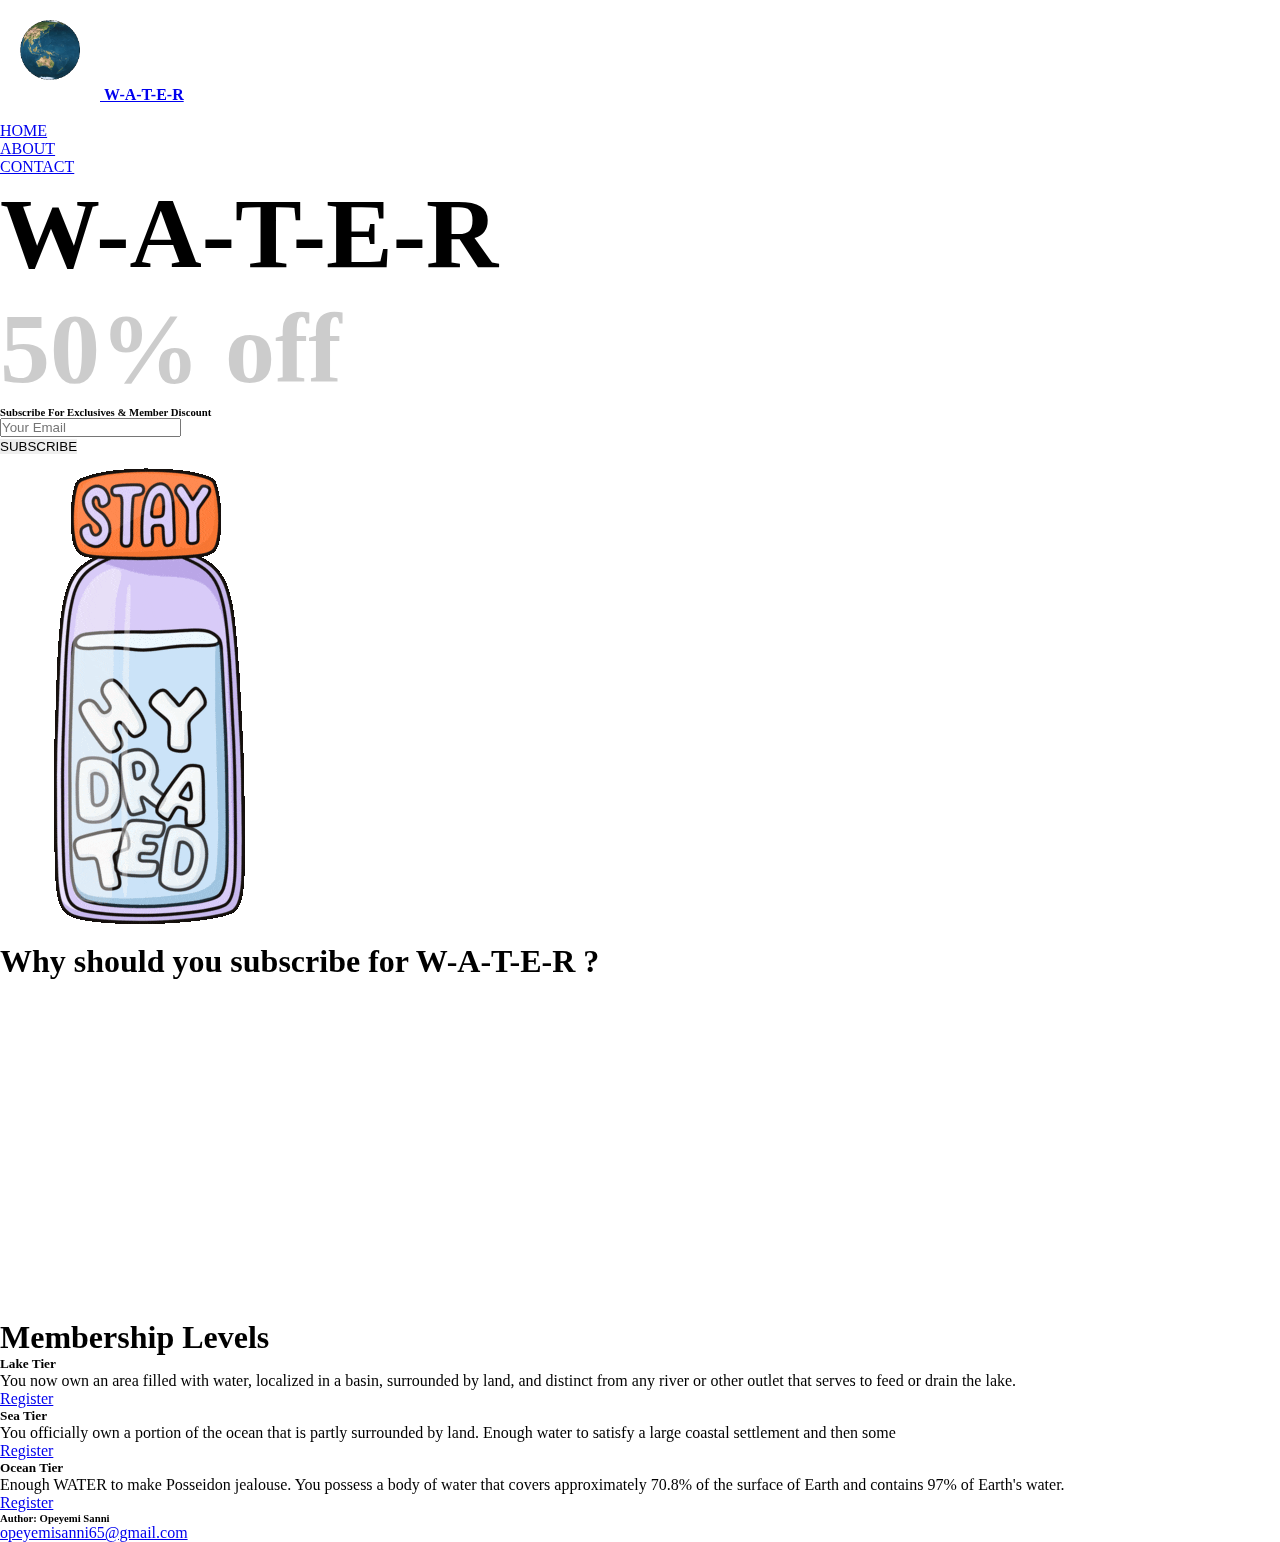
<file: index.html>
<!DOCTYPE html>
<html lang="en">
  <head>
    <meta charset="UTF-8" />
    <meta http-equiv="X-UA-Compatible" content="IE=edge" />
    <meta name="viewport" content="width=device-width, initial-scale=1.0" />
    <title>WATER</title>
    <link
      href="https://cdn.jsdelivr.net/npm/bootstrap@5.2.0-beta1/dist/css/bootstrap.min.css"
      rel="stylesheet"
      integrity="sha384-0evHe/X+R7YkIZDRvuzKMRqM+OrBnVFBL6DOitfPri4tjfHxaWutUpFmBp4vmVor"
      crossorigin="anonymous"
    />
    <link rel="stylesheet" type="text/css" href="css/styles.css" />
  </head>
  <body>

    <div class="cursor"></div>
    <!-- FIXED NAVIGATION -->

    <nav
      class="navbar navbar-expand-lg navbar-expand navbar-dark bg-primary fixed-top shadow-lg"
    >
      <div class="container-fluid">
        <div class="row container-fluid px-3 ">
          <div class="col-md-4 col-sm-2 pt-sm-4 pb-md-1">
            <a class="navbar-brand my-2 mx-5" href="index.html">
              <img src="img/earth.gif" alt="" id="logo" />
              <b>W-A-T-E-R</b>
            </a>
          </div>
          <div class="col-md-4 col-sm-4 mr-5 pr-5"></div>
          <div class="col-md-4 col-sm-4 pt-4 pt-lg-0 pt-sm-1 pt-md-4 pl-5 pb-sm-2 mb-sm-3 mt-md-4 mt-lg-5 mt-sm-5">
          <button
            class="navbar-toggler"
            type="button"
            data-toggle="collapse"
            data-bs-toggle="dropdown"
            data-target="#navbarNavDropdown"
            aria-controls="navbarNavDropdown"
            aria-expanded="false"
            aria-label="Toggle navigation"
          >
            <span class="navbar-toggler-icon"></span>
          </button>
          <div class="collapse navbar-collapse text-center" id="navbarNavDropdown">
            <div class="mr-auto"></div>

            <ul class="navbar-nav justify-content-end mx-5 pl-5">
              <li class="nav-item active">
                <a class="home nav-link text-bg-light" href="index.html"
                  >HOME 
                  <!-- <span class="sr-only">(current)</span> -->
                  </a>
              </li>
              <li class="nav-item">
                <a class="nav-link" href="about.html">ABOUT</a>
              </li>
              <li class="nav-item">
                <a class="nav-link" href="contact.html">CONTACT</a>
              </li>
              <!-- <li class="nav-item dropdown">
            <div class="dropdown">
              <a
                class="nav-link dropdown-toggle"
                href="#"
                id="navbarDropdownMenuLink"
                data-toggle="dropdown"
                aria-haspopup="true"
                aria-expanded="false"
              >
                Dropdown link
              </a>
              <div
                class="dropdown-content"
                aria-labelledby="navbarDropdownMenuLink"
              >
                <a class="dropdown-item" href="#">Action</a>
                <a class="dropdown-item" href="#">Another action</a>
                <a class="dropdown-item" href="#">Someting else here</a>
              </div>
            </div>
          </li> -->
            </ul>
          </div>
        </div>
        </div>
      </div>
    </nav>

    <!-- landing page and header section -->

    <header class="my-5 pt-5">
      <div class="container text-left mt-5 pt-5">
        <div class="row mt-5">
          <div class="col-md-7 col-sm-12 mt-5">
            <h1 class="water text-left pb-2"><b>W-A-T-E-R</b></h1>
            <h1 class="discount text-left text-primary"> <b> 50% off </b></h1>
            <h6 class="text-left pb-2">
              Subscribe For Exclusives & Member Discount
            </h6>
            <div class="input-group mb-3">
              <input
                type="text"
                class="form-control"
                placeholder="Your Email"
                aria-label="Recipient's username"
                aria-describedby="basic-addon2"
              />
              <div class="input-group-append px-5">
                <button class="btn btn-outline-primary" type="button">
                  SUBSCRIBE
                </button>
              </div>
            </div>
          </div>

          <div class="col-md-5 col-sm-12 h-25 text-center">
            <img
              src="img/stayhydrated.gif"
              alt=""
              class="pl-3 mb-4 mt-5"
              id="hydrate"
            />
          </div>
        </div>
      </div>
    </header>

    <main>
      <section class="section1 bg-primary pb-5">
        <div class="container text-center">
          <div class="row">
            <div class="colmd-6 pt-5">
              <div class="why">
                <h1 class="text-light pt-1 pb-5">
                  Why should you subscribe for W-A-T-E-R ?
                </h1>
              </div>
              <div class="embed-responsive embed-responsive-16by9">
                <iframe
                class="embed-responsive-item"
                width="100%"
                height="315"
                src="https://www.youtube.com/embed/C65iqOSCZOY"
                title="YouTube video player"
                frameborder="0"
                allow="accelerometer; autoplay; clipboard-write; encrypted-media; gyroscope; picture-in-picture"
                allowfullscreen
                ></iframe>
              </div>
            </div>
            <div class="colmd-6"></div>
          </div>
        </div>
      </section>

      <section class="section2 py-5 px-5">
        <h1 class="py-3 mb-5 text-center text-bg-primary rounded">Membership Levels</h1>
        <div class="row">
          <div class="col-sm-4">
            <div class="card">
              <div class="card-body">
                <h5 class="card-title">Lake Tier</h5>
                <p class="card-text"> You now own an area filled with water, localized in a basin, surrounded by land, and distinct from any river or other outlet that serves to feed or drain the lake.</p>
                <a href="#" class="btn btn-primary">Register</a>
              </div>
            </div>
          </div>
          <div class="col-sm-4">
            <div class="card bg-info">
              <div class="card-body">
                <h5 class="card-title">Sea Tier</h5>
                <p class="card-text"> You officially own a portion of the ocean that is partly surrounded by land. Enough water to satisfy a large coastal settlement and then some</p>
                <a href="#" class="btn btn-primary">Register</a>
              </div>
            </div>
          </div>
          <div class="col-sm-4">
            <div class="card bg-primary">
              <div class="card-body">
                <h5 class="card-title text-light">Ocean Tier</h5>
                <p class="card-text text-light">Enough WATER to make Posseidon jealouse. You possess a body of water that covers approximately 70.8% of the surface of Earth and contains 97% of Earth's water.</p>
                <a href="#" class="btn btn-light">Register</a>
              </div>
            </div>
          </div>
        </div>
      </section>
    </main>

    <footer class="bg-primary text-center py-4 pt-5 ">
      <h6 class="text-light"> Author: Opeyemi Sanni </h6>
      <p >
        <a class="text-light link-info" href="mailto:opeyemisanni65@gmail.com">opeyemisanni65@gmail.com</a>
      </p>
    </footer>



    <!-- gsap  -->
    <script src="https://cdnjs.cloudflare.com/ajax/libs/gsap/3.10.4/gsap.min.js"></script>
    
    <!-- bootstrap -->
    <script
      src="https://cdn.jsdelivr.net/npm/@popperjs/core@2.11.5/dist/umd/popper.min.js"
      integrity="sha384-Xe+8cL9oJa6tN/veChSP7q+mnSPaj5Bcu9mPX5F5xIGE0DVittaqT5lorf0EI7Vk"
      crossorigin="anonymous"
    ></script>
    <script
      src="https://cdn.jsdelivr.net/npm/bootstrap@5.2.0-beta1/dist/js/bootstrap.min.js"
      integrity="sha384-kjU+l4N0Yf4ZOJErLsIcvOU2qSb74wXpOhqTvwVx3OElZRweTnQ6d31fXEoRD1Jy"
      crossorigin="anonymous"
      ></script>
      <script src="js/main.js"></script>
  </body>
</html>
</file>
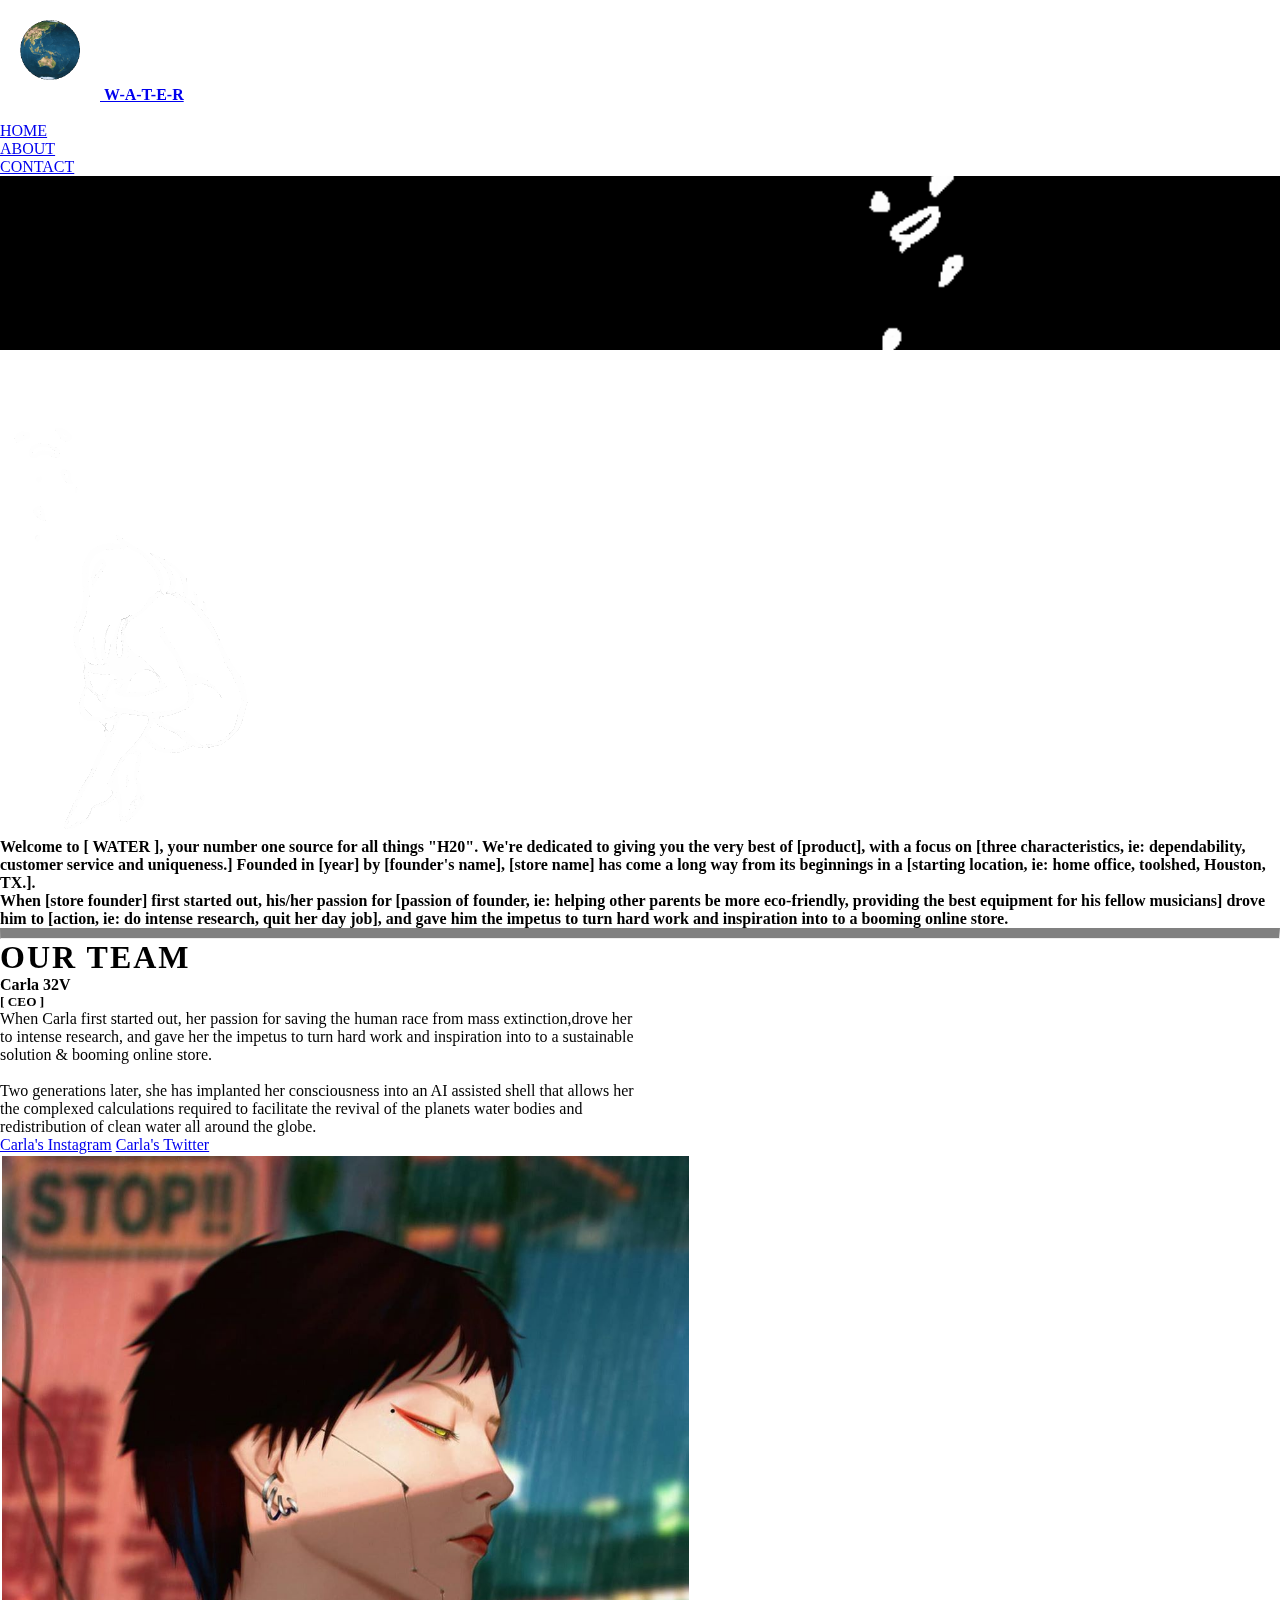
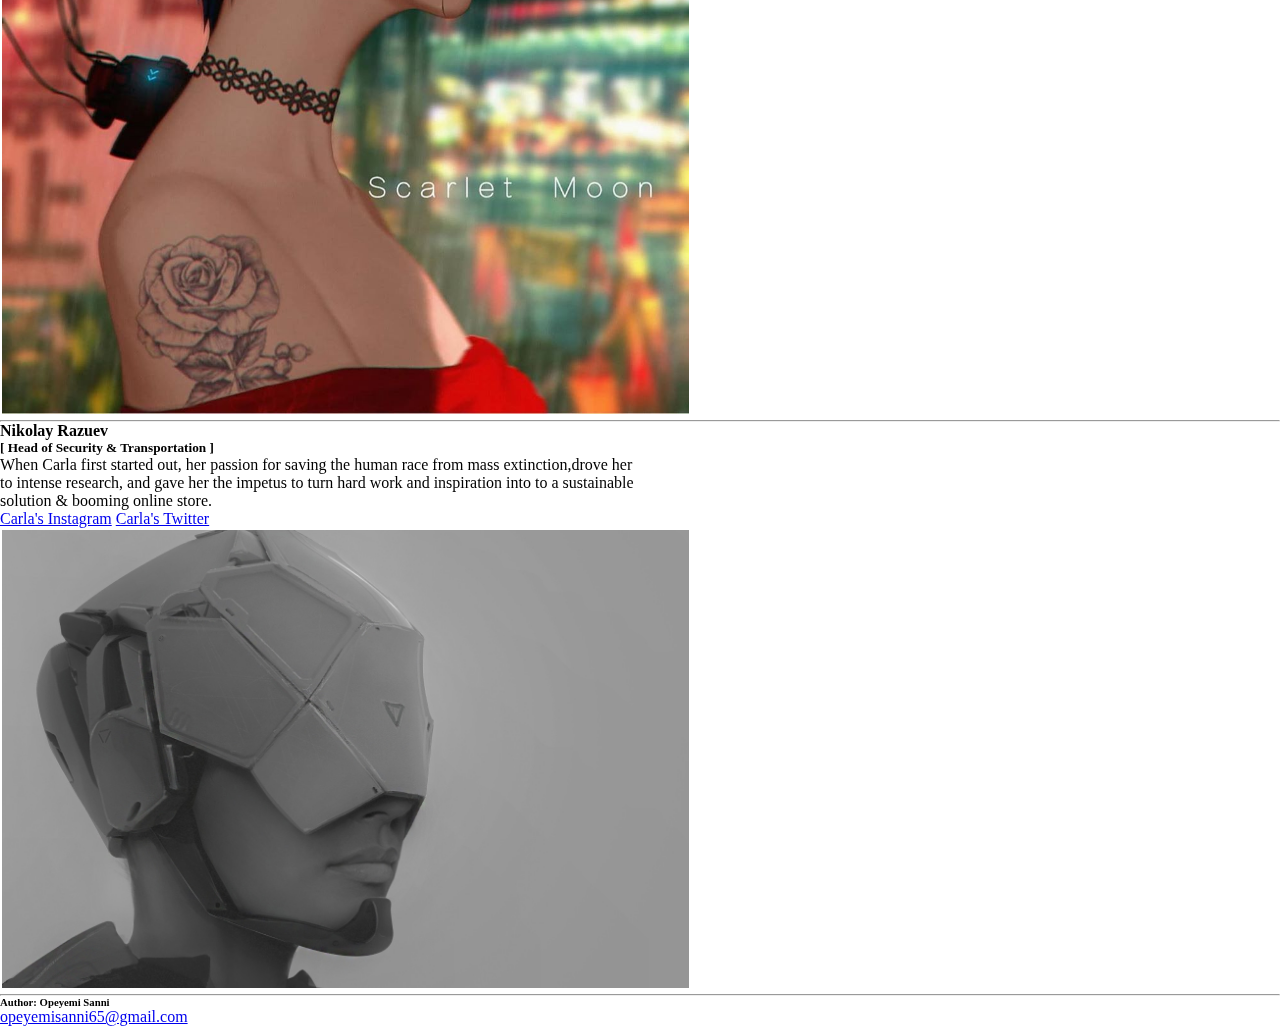
<file: about.html>
<!DOCTYPE html>
<html lang="en">

<head>
  <meta charset="UTF-8">
  <meta http-equiv="X-UA-Compatible" content="IE=edge">
  <meta name="viewport" content="width=device-width, initial-scale=1.0">
  <title>WATER-About Us</title>
  <link href="https://cdn.jsdelivr.net/npm/bootstrap@5.2.0-beta1/dist/css/bootstrap.min.css" rel="stylesheet"
    integrity="sha384-0evHe/X+R7YkIZDRvuzKMRqM+OrBnVFBL6DOitfPri4tjfHxaWutUpFmBp4vmVor" crossorigin="anonymous" />
  <link rel="stylesheet" type="text/css" href="css/styles.css" />
</head>

<body>
  <div class="cursor"></div>

  <nav class="navbar navbar-expand-lg navbar-expand navbar-dark bg-primary fixed-top shadow-lg">
    <div class="container-fluid">
      <div class="row container-fluid px-3 ">
        <div class="col-md-4 col-sm-2 pt-sm-4 pb-md-1">
          <a class="navbar-brand my-2 mx-5" href="index.html">
            <img src="img/earth.gif" alt="" id="logo" />
            <b>W-A-T-E-R</b>
          </a>
        </div>
        <div class="col-md-4 col-sm-4 mr-5 pr-5"></div>
        <div class="col-md-4 col-sm-4 pt-4 pt-lg-0 pt-sm-1 pt-md-4 pl-5 pb-sm-2 mb-sm-3 mt-md-4 mt-lg-5 mt-sm-5">
          <button class="navbar-toggler" type="button" data-toggle="collapse" data-bs-toggle="dropdown"
            data-target="#navbarNavDropdown" aria-controls="navbarNavDropdown" aria-expanded="false"
            aria-label="Toggle navigation">
            <span class="navbar-toggler-icon"></span>
          </button>
          <div class="collapse navbar-collapse text-center" id="navbarNavDropdown">
            <div class="mr-auto"></div>

            <ul class="navbar-nav justify-content-end mx-5 pl-5">
              <li class="nav-item active">
                <a class="nav-link" href="index.html">HOME
                  <!-- <span class="sr-only">(current)</span> -->
                </a>
              </li>
              <li class="nav-item">
                <a class="nav-link text-bg-light " href="about.html">ABOUT</a>
              </li>
              <li class="nav-item">
                <a class="nav-link" href="contact.html">CONTACT</a>
              </li>
              <!-- <li class="nav-item dropdown">
        <div class="dropdown">
          <a
            class="nav-link dropdown-toggle"
            href="#"
            id="navbarDropdownMenuLink"
            data-toggle="dropdown"
            aria-haspopup="true"
            aria-expanded="false"
          >
            Dropdown link
          </a>
          <div
            class="dropdown-content"
            aria-labelledby="navbarDropdownMenuLink"
          >
            <a class="dropdown-item" href="#">Action</a>
            <a class="dropdown-item" href="#">Another action</a>
            <a class="dropdown-item" href="#">Someting else here</a>
          </div>
        </div>
      </li> -->
            </ul>
          </div>
        </div>
      </div>
    </div>
  </nav>

  <header class=" about-header mt-5 pt-5">
    <div class="container text-left mt-5 pt-5">
      <div class="row mt-5">
        <div class="text-primary col-md-12 col-sm-12 mt-5">
          <h1 class="text-light text-center pb-5"><b>ABOUT</b></h1>
          <h1 class=" water text-lg-center pb-5"><b>[ WATER ]</b></h1>

          <h3 class="surface text-center pb-2">
            <b> WHAT LURKS BENEATH THE SURFACE? </b>
          </h3>
          <div class="input-group mb-5">

          </div>
        </div>
      </div>


    </div>
    </div>
  </header>

  <main>
    <section class="section1 bg-primary pb-5">
      <div class="container text-left">
        <div class="row pt-5">

          <div class="col-md-5 col-sm-12 h-25 mt-5 ">
                        <img src="img/underwaterbabe.gif" alt="" class=" mermaid pl-3 mb-5 pb-5" id="hydrate" />

          </div>

          <div class=" col-md-7 col-sm-12  text-left ">
            <h4 class="text-light text-left mt-5 pt-3 ">
              Welcome to [ WATER ], your number one source for all things "H20". We're dedicated to giving you the very best of [product], with a focus on [three characteristics, ie: dependability, customer service and uniqueness.]
Founded in [year] by [founder's name], [store name] has come a long way from its beginnings in a [starting location, ie: home office, toolshed, Houston, TX.].
            </h4>
            <h4 class="text-light text-left mt-5 pt-3 ">
              When [store founder] first started out, his/her passion for [passion of founder, ie: helping other parents be more eco-friendly, providing the best equipment for his fellow musicians] drove him to [action, ie: do intense research, quit her day job], and gave him the impetus to turn hard work and inspiration into to a booming online store. 
            </h4>
          </div>
          <div>
            <hr class="hr text-light mt-5">
            <h1 class="our-team text-center text-light pt-2 mt-2"> <b> OUR TEAM</b></h1>
          </div>
        </div>
      </div>
    </section>

    <!-- OUR TEAM -->
    <section class="team py-5 px-5">
      <div class="row">
        <div class="col-md-6 pb-4">
          <div class="card" style="width: 40rem;">
            <div class="card-body">
              <h4 class="card-title">Carla 32V</h4>
              <h5 class="card-subtitle mb-2 text-muted">[ CEO ]</h5>
              <p class="card-text">When Carla first started out, her passion for saving the human race from mass extinction,drove her to intense research, and gave her the impetus to turn hard work and inspiration into to a sustainable solution & booming online store. <br><br> Two generations later, she has implanted her consciousness into an AI assisted shell that allows her the complexed calculations required to facilitate the revival of the planets water bodies and redistribution of clean water all around the globe.</p>
              <a href="#" class="card-link">Carla's Instagram</a>
              <a href="#" class="card-link">Carla's Twitter</a>
            </div>
          </div>
        </div>
        <div class="col-md-6 text-center">
          <img src="img/rosetatcyborg.jpg" alt="" class="pl-3 mb-3 pb-0" id="hydrate" />

        </div>
        <hr class="my-5">  

      </div>

      <div class="row">
        <div class="col-md-6 pb-4">
          <div class="card" style="width: 40rem;">
            <div class="card-body">
              <h4 class="card-title">Nikolay Razuev</h4>
              <h5 class="card-subtitle mb-2 text-muted">[ Head of Security & Transportation ]</h5>
              <p class="card-text">When Carla first started out, her passion for saving the human race from mass extinction,drove her to intense research, and gave her the impetus to turn hard work and inspiration into to a sustainable solution & booming online store.</p>
              <a href="#" class="card-link">Carla's Instagram</a>
              <a href="#" class="card-link">Carla's Twitter</a>
            </div>
          </div>
        </div>
        <div class="col-md-6 text-center">
          <img src="img/nikolay-razuev-girl1.jpg" alt="" class="pl-3 mb-3 pb-0" id="hydrate" />

        </div>
        <hr class="my-5">  

      </div>
    </section>
  </main>

  <footer class="bg-primary text-center py-4 pt-5 ">
    <h6 class="text-light"> Author: Opeyemi Sanni </h6>
    <p>
      <a class="text-light link-info" href="mailto:opeyemisanni65@gmail.com">opeyemisanni65@gmail.com</a>
    </p>
  </footer>

  <script src="js/main.js"></script>

  <script src="https://cdnjs.cloudflare.com/ajax/libs/gsap/3.10.4/gsap.min.js"></script>


  <script src="https://cdn.jsdelivr.net/npm/@popperjs/core@2.11.5/dist/umd/popper.min.js"
    integrity="sha384-Xe+8cL9oJa6tN/veChSP7q+mnSPaj5Bcu9mPX5F5xIGE0DVittaqT5lorf0EI7Vk"
    crossorigin="anonymous"></script>
  <script src="https://cdn.jsdelivr.net/npm/bootstrap@5.2.0-beta1/dist/js/bootstrap.min.js"
    integrity="sha384-kjU+l4N0Yf4ZOJErLsIcvOU2qSb74wXpOhqTvwVx3OElZRweTnQ6d31fXEoRD1Jy"
    crossorigin="anonymous"></script>
</body>

</html>
</file>
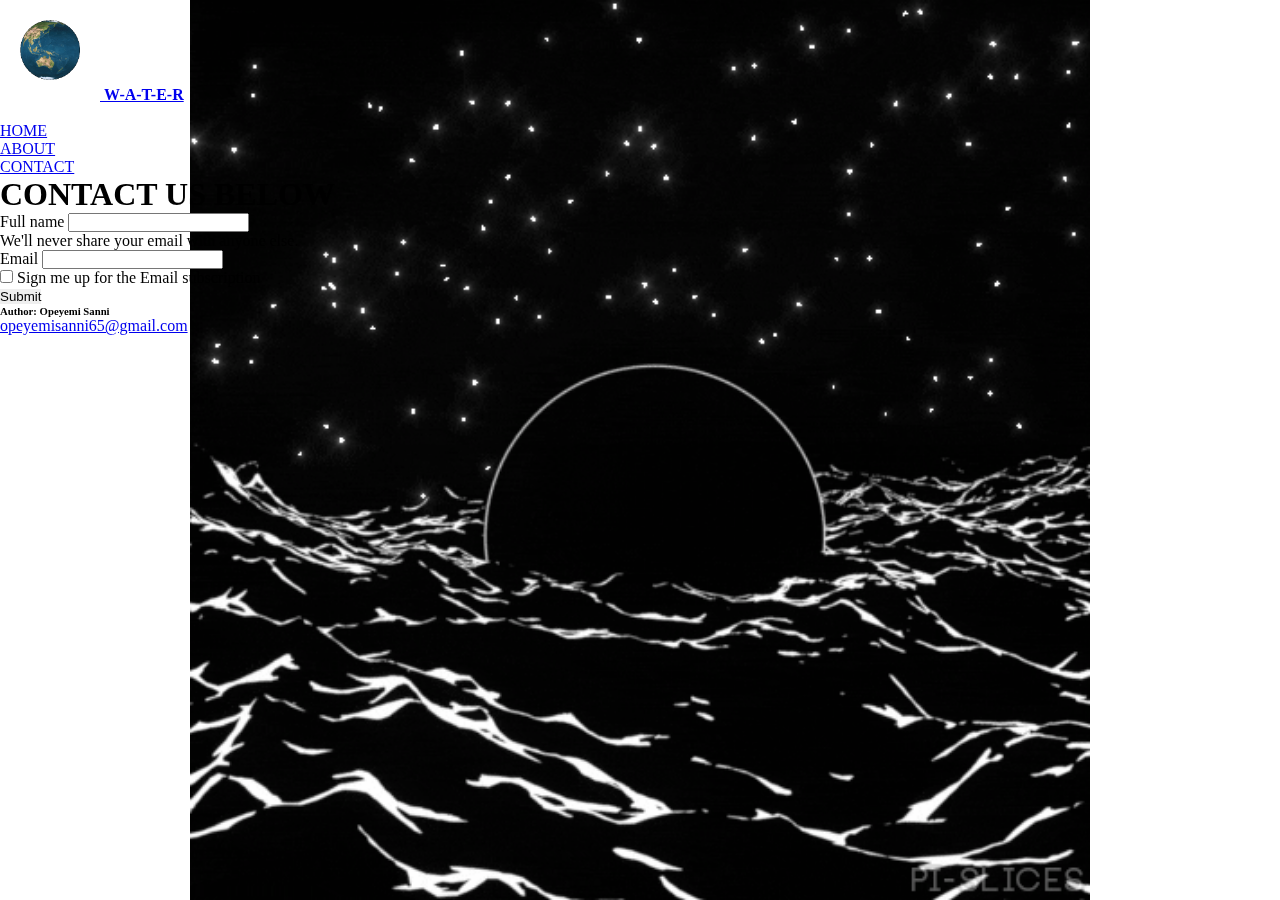
<file: contact.html>
<!DOCTYPE html>
<html lang="en">
<head>
    <meta charset="UTF-8">
    <meta http-equiv="X-UA-Compatible" content="IE=edge">
    <meta name="viewport" content="width=device-width, initial-scale=1.0">
    <title>WATER-Contact Us</title>
    <link
    href="https://cdn.jsdelivr.net/npm/bootstrap@5.2.0-beta1/dist/css/bootstrap.min.css"
    rel="stylesheet"
    integrity="sha384-0evHe/X+R7YkIZDRvuzKMRqM+OrBnVFBL6DOitfPri4tjfHxaWutUpFmBp4vmVor"
    crossorigin="anonymous"
  />
  <link rel="stylesheet" type="text/css" href="css/styles.css" />
</head>
<body class="contact-bdy">
  <div class="cursor"></div>

        <!-- FIXED NAVIGATION -->

        <nav
        class="navbar navbar-expand-lg navbar-expand navbar-dark bg-primary fixed-top shadow-lg"
      >
        <div class="container-fluid">
          <div class="row container-fluid px-3 ">
            <div class="col-md-4 col-sm-2 pt-sm-4 pb-md-1">
              <a class="navbar-brand my-2 mx-5" href="index.html">
                <img src="img/earth.gif" alt="" id="logo" />
                <b>W-A-T-E-R</b>
              </a>
            </div>
            <div class="col-md-4 col-sm-4 mr-5 pr-5"></div>
            <div class="col-md-4 col-sm-4 pt-4 pt-lg-0 pt-sm-1 pt-md-4 pl-5 pb-sm-2 mb-sm-3 mt-md-4 mt-lg-5 mt-sm-5">
            <button
              class="navbar-toggler"
              type="button"
              data-toggle="collapse"
              data-bs-toggle="dropdown"
              data-target="#navbarNavDropdown"
              aria-controls="navbarNavDropdown"
              aria-expanded="false"
              aria-label="Toggle navigation"
            >
              <span class="navbar-toggler-icon"></span>
            </button>
            <div class="collapse navbar-collapse text-center" id="navbarNavDropdown">
              <div class="mr-auto"></div>
  
              <ul class="navbar-nav justify-content-end mx-5 pl-5">
                <li class="nav-item active">
                  <a class="nav-link" href="index.html"
                    >HOME 
                    <!-- <span class="sr-only">(current)</span> -->
                    </a>
                </li>
                <li class="nav-item">
                  <a class="nav-link" href="about.html">ABOUT</a>
                </li>
                <li class="nav-item">
                  <a class="nav-link text-bg-light" href="contact.html">CONTACT</a>
                </li>
                <!-- <li class="nav-item dropdown">
              <div class="dropdown">
                <a
                  class="nav-link dropdown-toggle"
                  href="#"
                  id="navbarDropdownMenuLink"
                  data-toggle="dropdown"
                  aria-haspopup="true"
                  aria-expanded="false"
                >
                  Dropdown link
                </a>
                <div
                  class="dropdown-content"
                  aria-labelledby="navbarDropdownMenuLink"
                >
                  <a class="dropdown-item" href="#">Action</a>
                  <a class="dropdown-item" href="#">Another action</a>
                  <a class="dropdown-item" href="#">Someting else here</a>
                </div>
              </div>
            </li> -->
              </ul>
            </div>
          </div>
          </div>
        </div>
      </nav>

    <header class=" pt-5 mt-5 ">
        <div class="container mt-5">

            <div class="row" >
                <div class="col-md-12 col-sm-12 mt-5">

                    <h1 class=" text-light text-center pb-5">
                        CONTACT US BELOW
                    </h1>
                </div>
            </div>
        </div>
    </header>
    <main class="my-5"> 
      <section class="section1 bg-body">
        <div class="container text-left">
          <div class="row">
            <div class="colmd-6 py-5">
              <div class="why">
              </div>
              <form class="text-left shadow-lg p-5">
                <div class="mb-3 text-left">
                  <label for="exampleInputEmail1" class="form-label text-left ">Full name</label>
                  <input type="email" class="form-control" id="exampleInputEmail1" aria-describedby="emailHelp">
                  <div id="emailHelp" class="form-text">We'll never share your email with anyone else.</div>
                </div>
                <div class="mb-3">
                  <label for="exampleInputPassword1" class="form-label">Email</label>
                  <input type="password" class="form-control" id="exampleInputPassword1">
                </div>
                <div class="mb-3 form-check">
                  <input type="checkbox" class="form-check-input" id="exampleCheck1">
                  <label class="form-check-label" for="exampleCheck1">Sign me up for the Email subscription</label>
                </div>
                <button type="submit" class="btn btn-primary">Submit</button>
              </form>
            </div>
            <div class="colmd-6"></div>
          </div>
        </div>
      </section>

    </main>
    <main class="container text-left px-5 mx-5 my-5 ">
        <div class="row">
            <div class="col-md-12">

              
            </div>
            </div>
    </main>

    <footer class="bg-primary text-center py-4 pt-5 mt-5 ">
      <h6 class="text-light"> Author: Opeyemi Sanni </h6>
      <p >
        <a class="text-light link-info" href="mailto:opeyemisanni65@gmail.com">opeyemisanni65@gmail.com</a>
      </p>
    </footer>



    <script src="https://cdnjs.cloudflare.com/ajax/libs/gsap/3.10.4/gsap.min.js"></script>

    <script
      src="https://cdn.jsdelivr.net/npm/@popperjs/core@2.11.5/dist/umd/popper.min.js"
      integrity="sha384-Xe+8cL9oJa6tN/veChSP7q+mnSPaj5Bcu9mPX5F5xIGE0DVittaqT5lorf0EI7Vk"
      crossorigin="anonymous"
    ></script>
    <script
      src="https://cdn.jsdelivr.net/npm/bootstrap@5.2.0-beta1/dist/js/bootstrap.min.js"
      integrity="sha384-kjU+l4N0Yf4ZOJErLsIcvOU2qSb74wXpOhqTvwVx3OElZRweTnQ6d31fXEoRD1Jy"
      crossorigin="anonymous"
    ></script>
    <script src="js/main.js"></script>
</body>
</html>
</file>
<file: css/styles.css>
*{
  margin: 0px;
  padding: 0px;
  box-sizing: border-box;
  cursor: none;
  cursor:crosshair;
}

button{
  border:0px;

}


.cursor{
  z-index: 2;
  width: 50px;
  height: 50px;
  border:3px solid white;
  border-radius: 50%;
  position: fixed;
  pointer-events:none;
  transform-origin:100% 100%;
  transform:translate(-50%,-50%);
  mix-blend-mode: difference;
}

.scale-cursor{
  background: white;
}

#logo{
    padding:20px ;
    max-width: 100px;
    height: auto;
    
}

#hydrate{
    padding:2px ;
    max-width: 54%;
    height: auto;
}
.contact-bdy{ 
  background-image: url('./float\ ball\ dizzy.gif');
  background-size: contain;
  background-repeat: no-repeat;
  background-attachment: fixed;
  background-position: center;}

.about-header{ 
  background-image: url('./underwaterbabe.gif');
  background-color: black;
  background-size: contain;
  background-repeat: no-repeat;
  background-attachment: fixed;
  background-position: right;}

  iframe{
    margin-bottom: 20px;
  }
  .discount{
    opacity: 20%;
    font-size: 100px;
  }
  .water{
    font-size: 100px;
  }
  .surface{
    letter-spacing: 2px;
  }
  .our-team{
    letter-spacing: 2px;
  }
  .hr{
    border-top: 10px solid
  }
</file>
